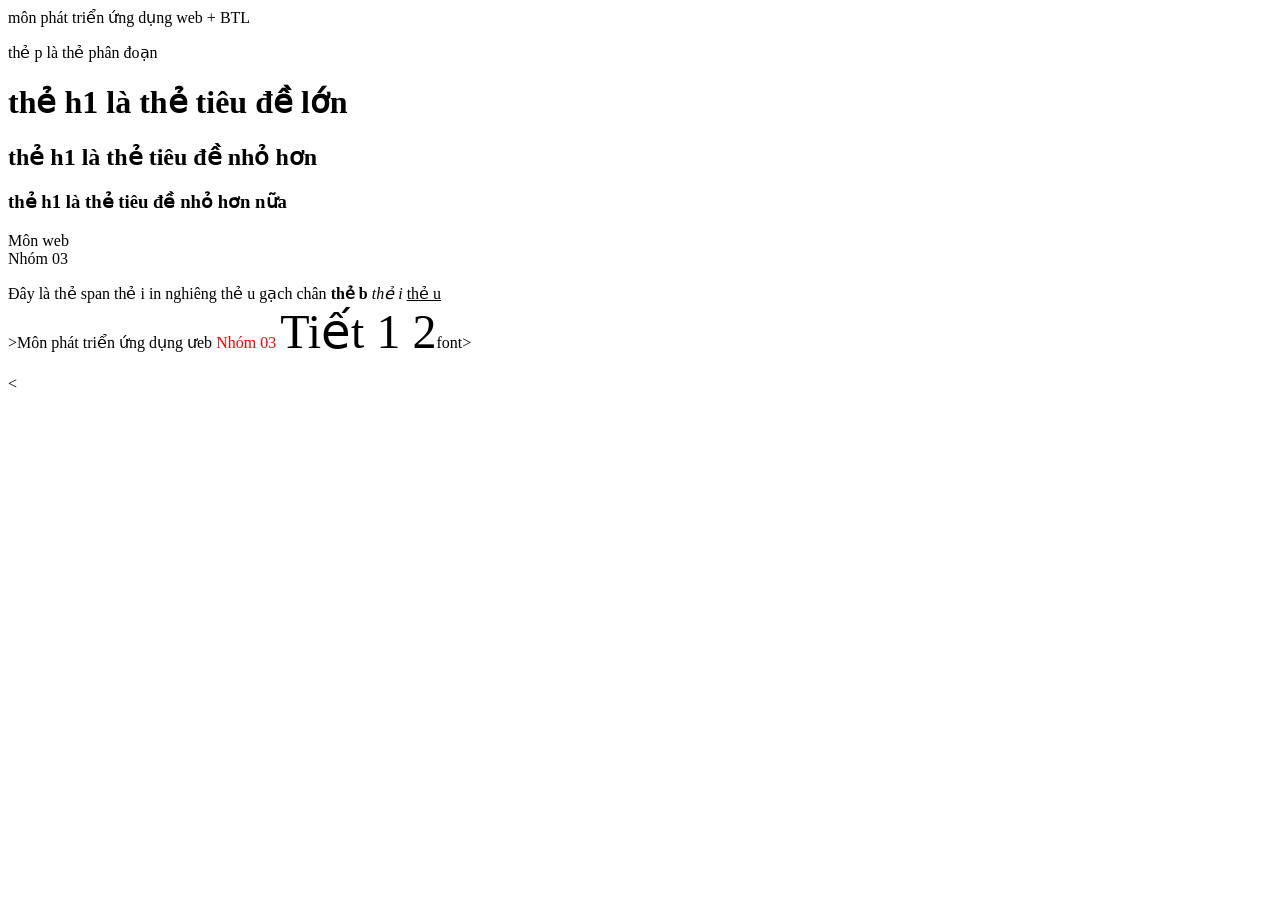
<file: bai1/index.html>
<!DOCTYPE html>
<html lang="en">
<head>
    <meta charset="UTF-8">
    <meta name="viewport" content="width=device-width, initial-scale=1.0">
    <title>bai 1 html</title>
</head>
<body>
    môn phát triển ứng dụng web + BTL
<!-- day la chu thich ctrl +k +c --> 
 <p>thẻ p là thẻ phân đoạn </p>
 <!-- thẻ ha là thẻ định dạng đề mục -->
  <H1>  thẻ h1 là thẻ tiêu đề lớn</H1>
   <H2>  thẻ h1 là thẻ tiêu đề nhỏ hơn</H2>
   <H3>  thẻ h1 là thẻ tiêu đề nhỏ hơn nữa</H3>
<!-- thẻ br là thẻ xuống dòng -->
 <p>
    Môn web <br/>
    Nhóm 03
    <!-- Thẻ div và span là thẻ phân vùng -->
     <div>
        


    
     </div>
    <span>Đây là thẻ span</span><span>
   <!-- thẻ b in đậm -->
    thẻ i in nghiêng 
    thẻ u gạch chân
    <b> thẻ b</b>
<i> thẻ i</i>
<u> thẻ u </u>
<div>
<font face="verdana">>Môn phát triển ứng dụng ưeb </font>
<font color="red">Nhóm 03</font>
<font size="8">Tiết  1 2</font>font>

 </p>
</body>
</html><
</file>
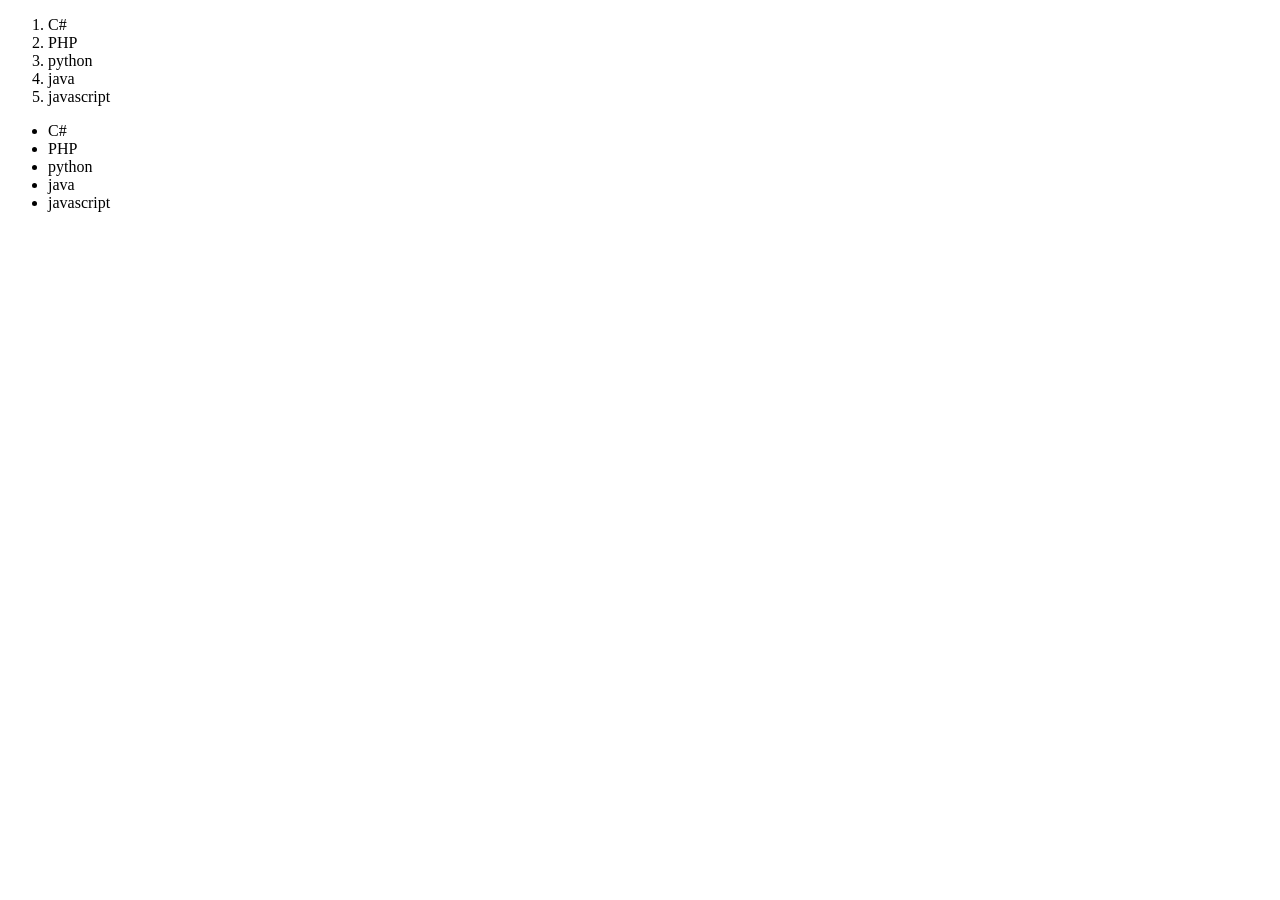
<file: bài 3/index.html>
<!DOCTYPE html>
<html lang="en">
<head>
    <meta charset="UTF-8">
    <meta name="viewport" content="width=device-width, initial-scale=1.0">
    <title>Document</title>
</head>
<body>
   <ol>
    <li>C#</li>
    <li>PHP</li>
    <li>python</li>
    <li>java</li>
    <li>javascript</li>
   </ol> 
   <ul>
    <li>C#</li>
    <li>PHP</li>
     <li>python</li>
    <li>java</li>
    <li>javascript</li>
   </ul>
   
</body>
</html>
</file>
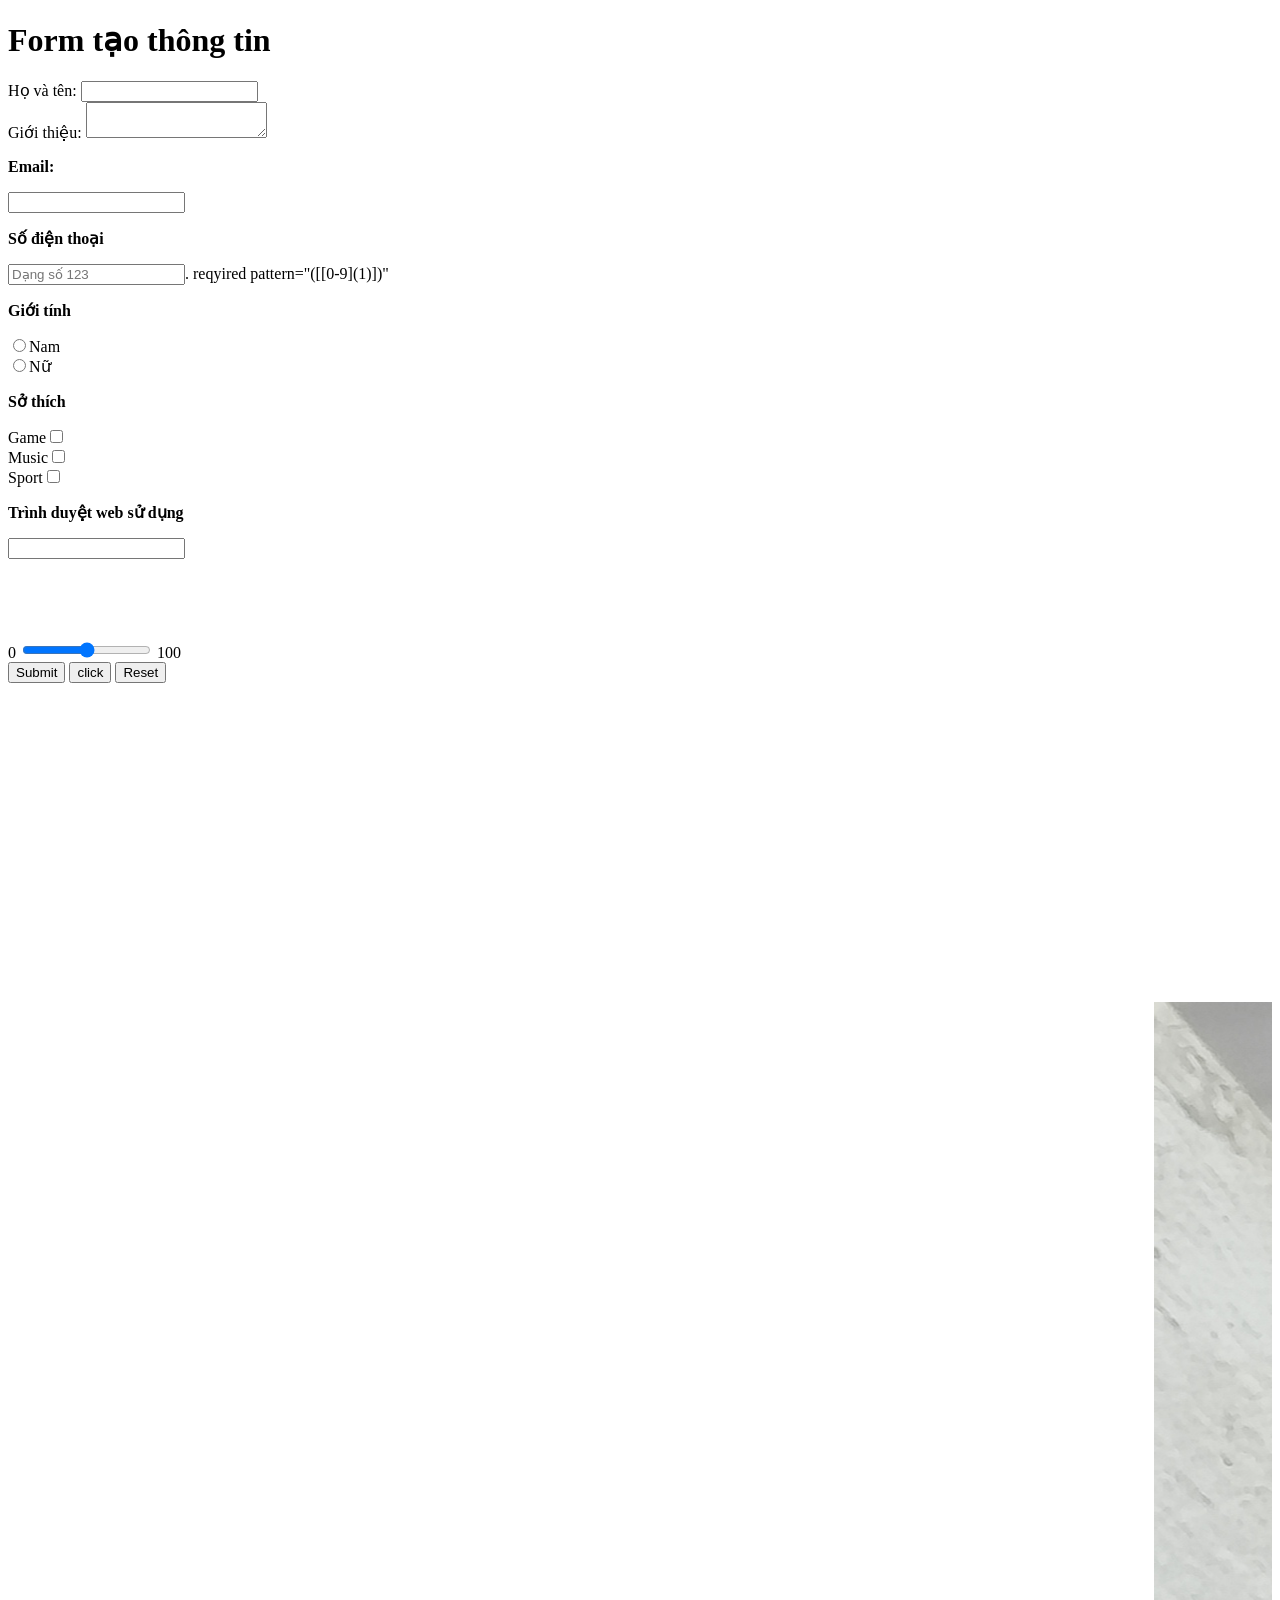
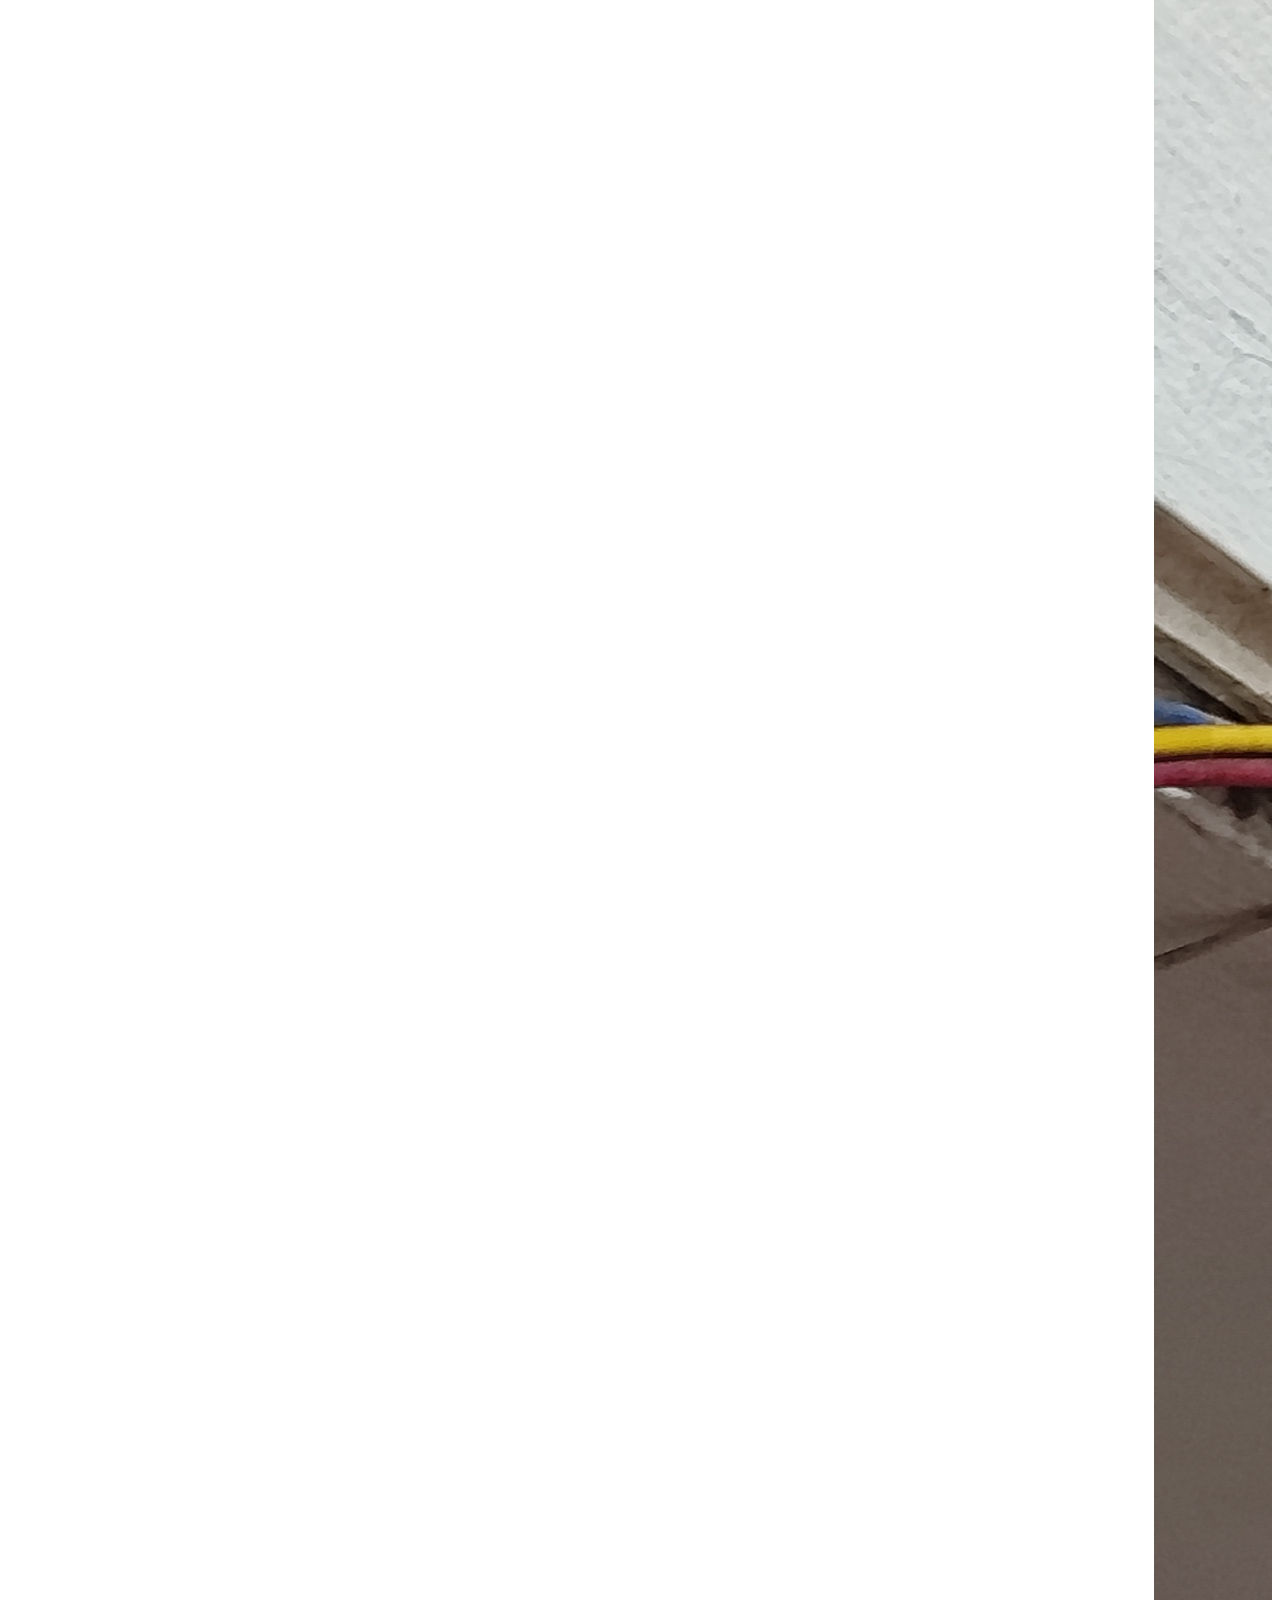
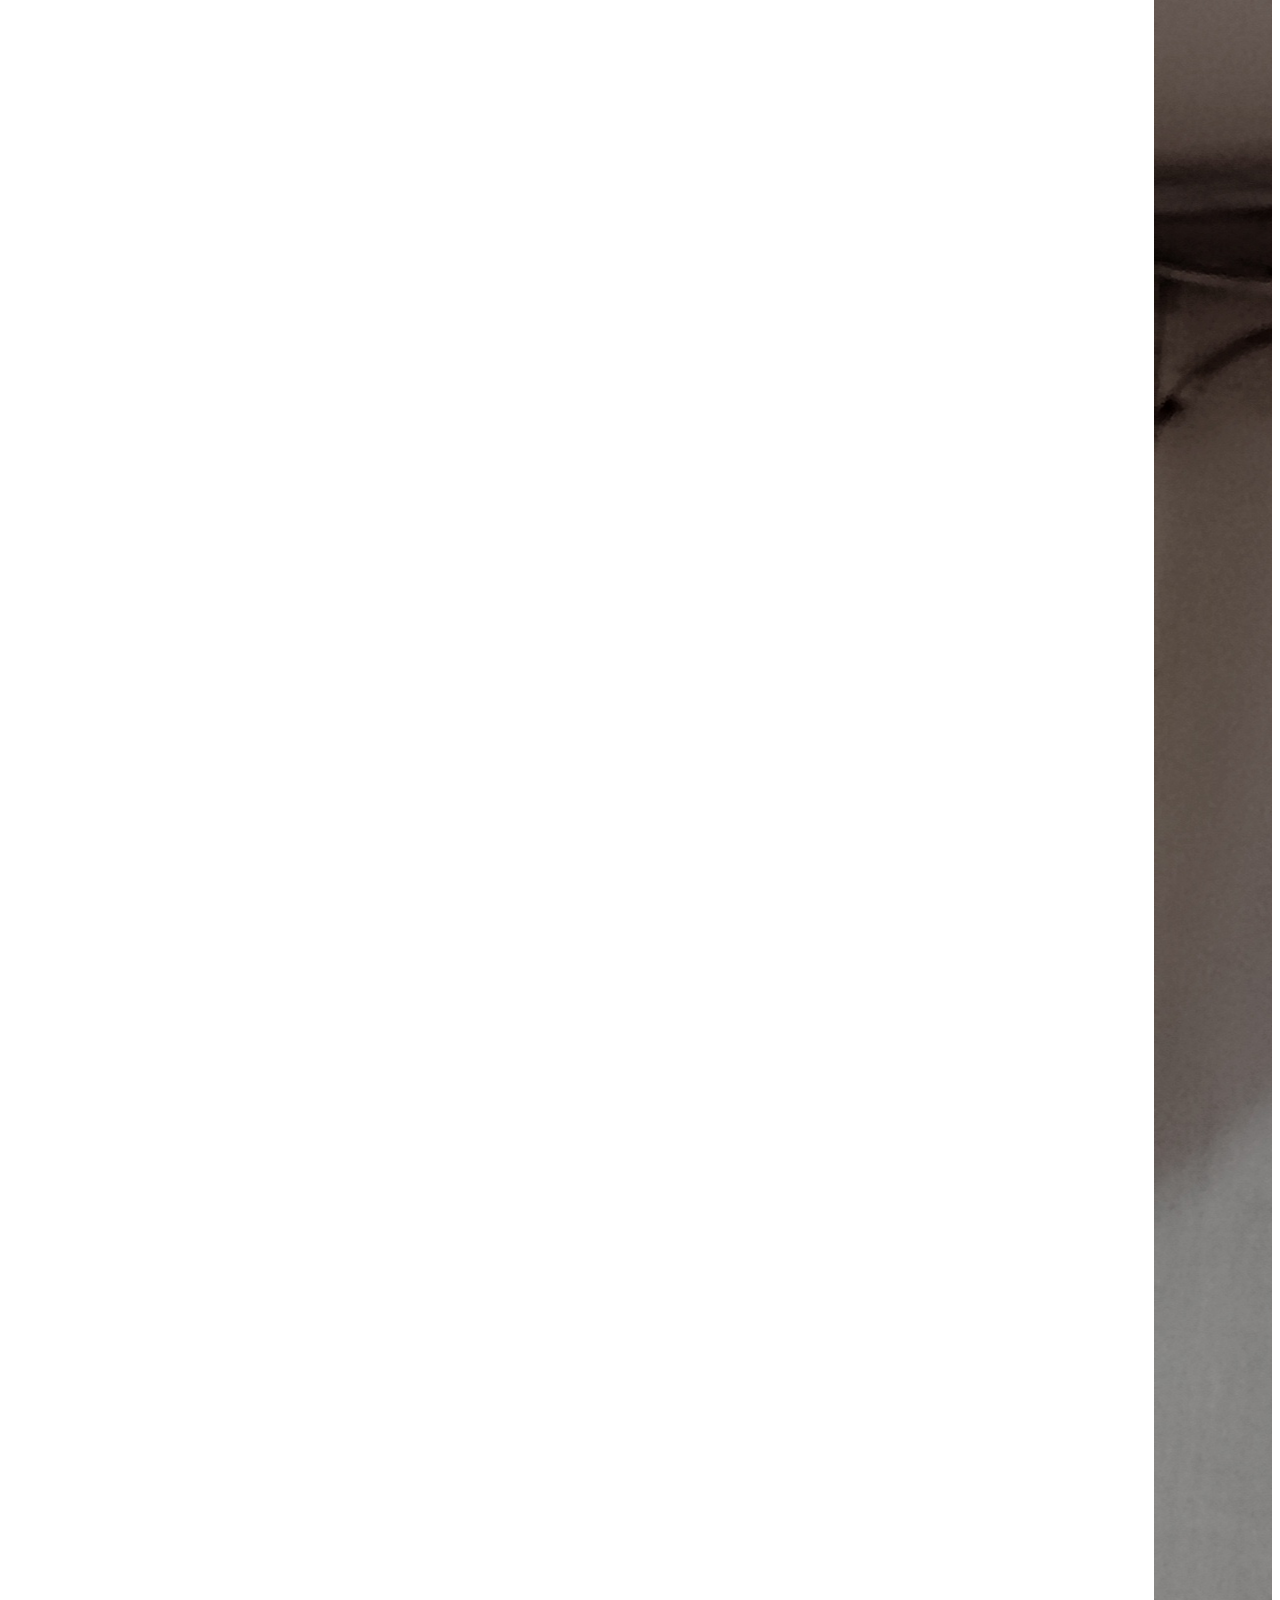
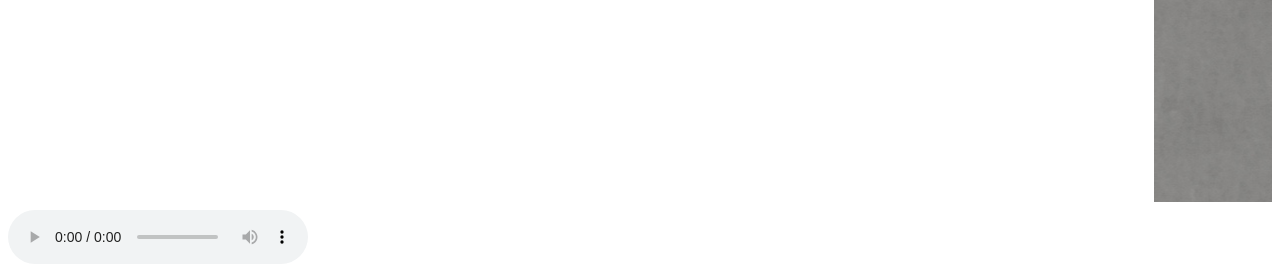
<file: bài 4/index.html>
<!DOCTYPE html>
<html lang="en">
<head>
    <meta charset="UTF-8">
    <meta name="viewport" content="width=device-width, initial-scale=1.0">
    <title>Bài 4</title>
</head>
<body>
    <h1>Form tạo thông tin</h1>
    <form>
        <!-- input nếu không truyền type thì --> 
         <!-- type sẽ mặc định là text-->
          Họ và tên: <input type="text" name="hovaten">
<br>
<div>
Giới thiệu: <textarea name = "gioi thieu"></textarea>
    </div>
    <div>
        <p><b>Email:</b></p>
        <input type ="email" name="email">

    </div>
    <div>
    <p><b>Số điện thoại</b></p>
    <input name ="soDienThoai"
     type ="tel" 
     placeholder="Dạng số 123">.
    reqyired
    pattern="([[0-9](1)])"
</div>
<div>
    <p><b>Giới tính</b></p>
     <input type ="radio" name="Gioitinh" value="nam">Nam<br>
     <input type ="radio" name="Gioitinh" value="nu">Nữ<br>
</div>
<div>
    <p><b>Sở thích</b></p>
     Game<input type ="checkbox" name="Sothich" value="Game"><br>
     Music<input type ="checkbox" name="Sothich" value="music"><br>
     Sport<input type ="checkbox" name="Sothich" value="sport"><br>
</div>
<div>
    <p><b>Trình duyệt web sử dụng</b></p>
    <Input lish="browser">
    <datalish id="browser">
        <option value="">
        <option value="">
        <option value="">
        <option value="">
    </datalish>
</div>
<div>
        0 <input type ="range" id="a" value ="50"> 100 
    </div>
    <div>

    </div>
<div>
    <input type="submit">
    <button>click</button>
    <input type="reset">
</div>
<iframe width="560" height="315" src="https://www.youtube.com/embed/SOWG9PjzT08?si=95WaO1N2LrFXYCiY" title="YouTube video player" frameborder="0" allow="accelerometer; autoplay; clipboard-write; encrypted-media; gyroscope; picture-in-picture; web-share" referrerpolicy="strict-origin-when-cross-origin" allowfullscreen></iframe>
<MARQUEE>
    <img src="/ảnh/choco.jpg">
</MARQUEE>
<audio controls>
    <source src
</audio>
    </form>
</body>
</html>
</file>
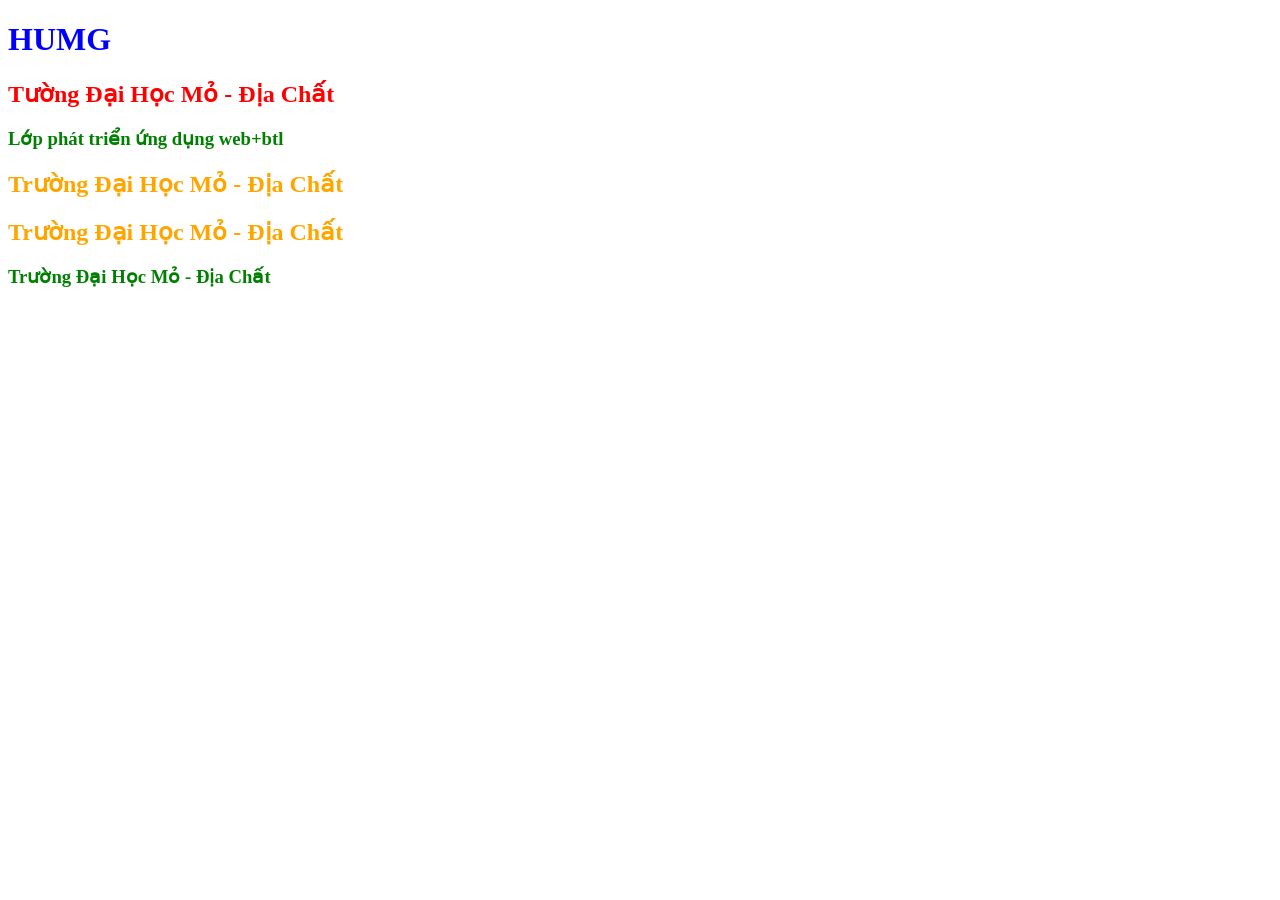
<file: Bài 5/index.html>
<!DOCTYPE html>
<html lang="en">
<head>
    <meta charset="UTF-8">
    <meta name="viewport" content="width=device-width, initial-scale=1.0">
    <title>Bài 5</title>
    <link rel ="stylesheet" href="style.css" type ="text/css">
    
    <style>
    h2 {
        /* r dùng để qui định màu chữ */
        color:red
    }
    #tieude {
        color:orange
    }
     </style>

</head>
<body>
    <!-- Kiểu 1 viết trực tiếp trong thẻ -->
     <!-- Loại 1: Inline style -->
    <h1 style="color: blue;">HUMG</h1>
    <!-- Kiểu 2 viết ngoài thẻ -->
     <h2> Tường Đại Học Mỏ - Địa Chất</h2>
     <h3>Lớp phát triển ứng dụng web+btl</h3>
     <!-- II,selector -->
      <!-- Cách 1: Dùng tên thẻ -->
       <!-- Cách 2: Dùng id -->
        <h2 id="tieude">Trường Đại Học Mỏ - Địa Chất</h2>
        <!-- Cách 3 dùng class (viết dấu . trước tên class)-->
         <h2 id="tieude" class="tieude">Trường Đại Học Mỏ - Địa Chất</h2>
         <h3 class="tieude2">Trường Đại Học Mỏ - Địa Chất</h2>

</body>
</html>
</file>
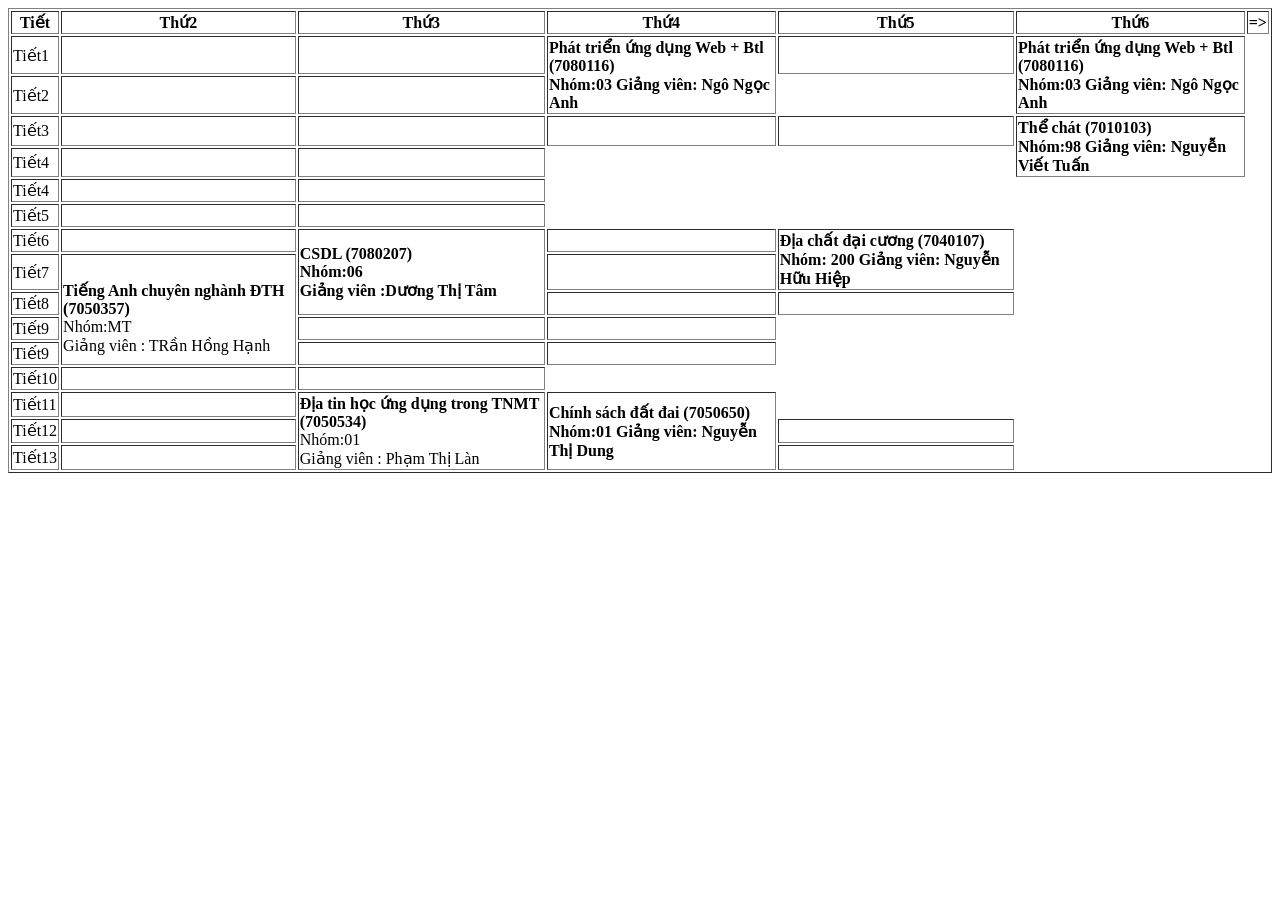
<file: bài 3/TkB.html>
<!DOCTYPE html>
<html lang="en">
<head>
    <meta charset="UTF-8">
    <meta name="viewport" content="width=device-width, initial-scale=1.0">
    <title>Document</title>
</head>
<body>
    <table border="1">
        <tr>
            <th>Tiết</th>
            <th>Thứ2</th>
            <th>Thứ3</th>
            <th>Thứ4</th>
            <th>Thứ5</th>
            <th>Thứ6</th>
            <th>=></th>
            </tr>
            <td>Tiết1</td>
            <td></td>
            <td></td>
<td rowspan="2"><b>Phát triển ứng dụng Web + Btl (7080116) <br/><b>
    Nhóm:03
    Giảng viên: Ngô Ngọc Anh
    </td>
    <td></td>

<td rowspan="2"><b>Phát triển ứng dụng Web + Btl (7080116) <br/><b>
    Nhóm:03
    Giảng viên: Ngô Ngọc Anh
    </td>
        </tr>
        <tr>
            <td>Tiết2</td>
            <td></td>
            <td></td>
    
        </tr>

        <tr>
            <td>Tiết3</td>
            <td></td>
            <td></td>
            <td></td>
            <td></td>
        <td rowspan="2"><b>Thể chát  (7010103) <br/><b>
    Nhóm:98
    Giảng viên: Nguyễn Viết Tuấn
    </td>
        </tr>
         <tr>
            <td>Tiết4</td>
            <td></td>
            <td></td>
        

        </tr>
         <tr>
            <td>Tiết4</td>
            <td></td>
            <td></td>
        

        </tr>
         <tr>
            <td>Tiết5</td>
            <td></td>
            <td></td>
        

        </tr>
         <tr>
            <td>Tiết6</td>
            <td></td>
            <td rowspan="3">
                <b>CSDL (7080207) <br/><b>
            Nhóm:06
            <br/>
            Giảng viên :Dương Thị Tâm
               
            </td>
            <td></td>
<td rowspan="2"><b>Địa chất đại cương (7040107) <br/><b>
    Nhóm: 200
    Giảng viên: Nguyễn Hữu Hiệp
    </td>
        

        </tr>
        <tr>

                
                <td>Tiết7</td>
                <td rowspan="4">
                <ul></ul>
                <b>Tiếng Anh chuyên nghành ĐTH (7050357) <br/></b>

                </ul>
                Nhóm:MT
                <br/>
                Giảng viên : TRần Hồng Hạnh
</td>
<td></td>
              

                
        
        </tr>
         <tr>
            <td>Tiết8</td>
            <td></td>
            <td></td>
        

        </tr>
        <tr>
            <td>Tiết9</td>
            <td></td>
            <td></td>
        

        </tr>
        <tr>
            <td>Tiết9</td>
            <td></td>
            <td></td>
        

        </tr>
        <tr>
            <td>Tiết10</td>
            <td></td>
            <td></td>
        

        </tr>
        <tr>
            <td>Tiết11</td>
            <td></td>
            <td rowspan="3">
                <b>Địa tin học ứng dụng trong TNMT (7050534) <br/></b>
                Nhóm:01
                <br/>
                Giảng viên : Phạm Thị Làn
            </td>
        <td rowspan="3"><b>Chính sách đất đai  (7050650) <br/><b>
    Nhóm:01
    Giảng viên: Nguyễn Thị Dung
    </td>

        </tr>
        <tr>
            <td>Tiết12</td>
            <td></td>
            <td></td>
        

        </tr>
        <tr>
            <td>Tiết13</td>
            <td></td>
            <td></td>
        

        </tr>



    </table>
</body>
</html>
</file>
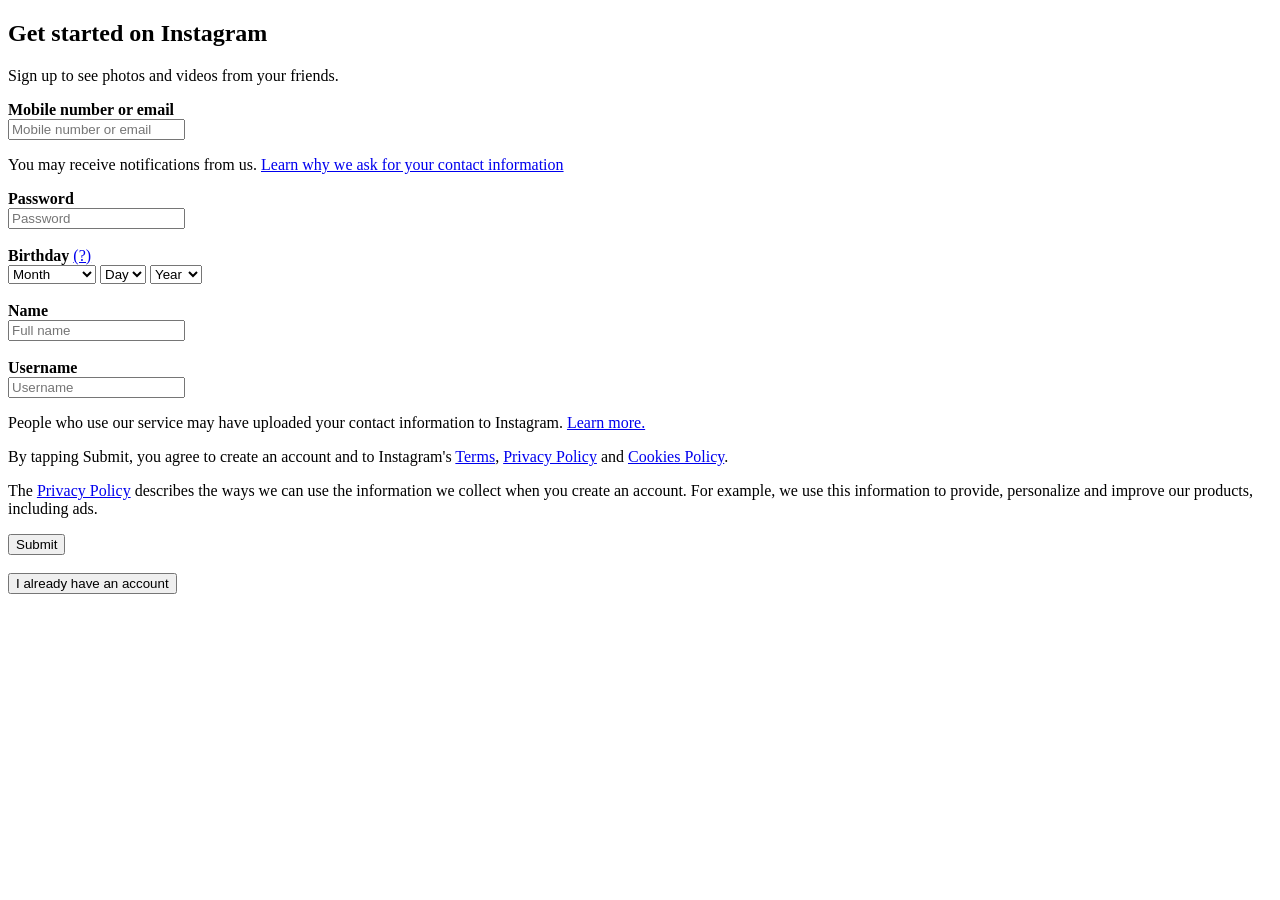
<file: Bài 5/Dangkyinstagram.html>
<!DOCTYPE html>
<html lang="en">
<head>
    <meta charset="UTF-8">
    <meta name="viewport" content="width=device-width, initial-scale=1.0">
    <title>Get started on Instagram</title>
</head>
<body>
    <form action="" method="post">
       
        <h2>Get started on Instagram</h2>
        <p>Sign up to see photos and videos from your friends.</p>

       
        <div>
            <label for="contact"><b>Mobile number or email</b></label><br>
            <input type="text" id="contact" name="contact" placeholder="Mobile number or email" required>
        </div>
        <p>You may receive notifications from us. <a href="#">Learn why we ask for your contact information</a></p>

        
        <div>
            <label for="password"><b>Password</b></label><br>
            <input type="password" id="password" name="password" placeholder="Password" required>
        </div>
        <br>

        
        <div>
            <label><b>Birthday </b></label>
            <a href="#" title="Birthday help">(?)</a><br>
            
            <select name="birth_month" required>
                <option value="" disabled selected>Month</option>
                <option value="1">January</option>
                <option value="2">February</option>
                <option value="3">March</option>
                <option value="4">April</option>
                <option value="5">May</option>
                <option value="6">June</option>
                <option value="7">July</option>
                <option value="8">August</option>
                <option value="9">September</option>
                <option value="10">October</option>
                <option value="11">November</option>
                <option value="12">December</option>
            </select>

            <select name="birth_day" required>
                <option value="" disabled selected>Day</option>
                <!-- Thêm các ngày từ 1 đến 31 -->
                <option value="1">1</option>
                <option value="2">2</option>
                <option value="3">3</option>
                <option value="28">28</option>
                <option value="29">29</option>
                <option value="30">30</option>
                <option value="31">31</option>
            </select>

            <select name="birth_year" required>
                <option value="" disabled selected>Year</option>
               
                <option value="2026">2026</option>
                <option value="2025">2025</option>
                <option value="2024">2024</option>
                <option value="2000">2000</option>
                <option value="1995">1995</option>
            </select>
        </div>
        <br>

        
        <div><label for="fullname"><b>Name</b></label><br>
            <input type="text" id="fullname" name="fullname" placeholder="Full name" required>
        </div>
        <br>

        <!-- Ô nhập Username -->
        <div>
            <label for="username"><b>Username</b></label><br>
            <input type="text" id="username" name="username" placeholder="Username" required>
        </div>

        <!-- Điều khoản và chính sách -->
        <p>People who use our service may have uploaded your contact information to Instagram. <a href="#">Learn more.</a></p>
        
        <p>
            By tapping Submit, you agree to create an account and to Instagram's 
            <a href="#">Terms</a>, <a href="#">Privacy Policy</a> and <a href="#">Cookies Policy</a>.
        </p>

        <p>
            The <a href="#">Privacy Policy</a> describes the ways we can use the information we collect when you create an account. For example, we use this information to provide, personalize and improve our products, including ads.
        </p>

        <!-- Nút hành động -->
        <div>
            <input type="submit" value="Submit">
        </div>
        <br>
        <div>
            <button type="button">I already have an account</button>
        </div>
    </form>
</body>
</html>
</file>
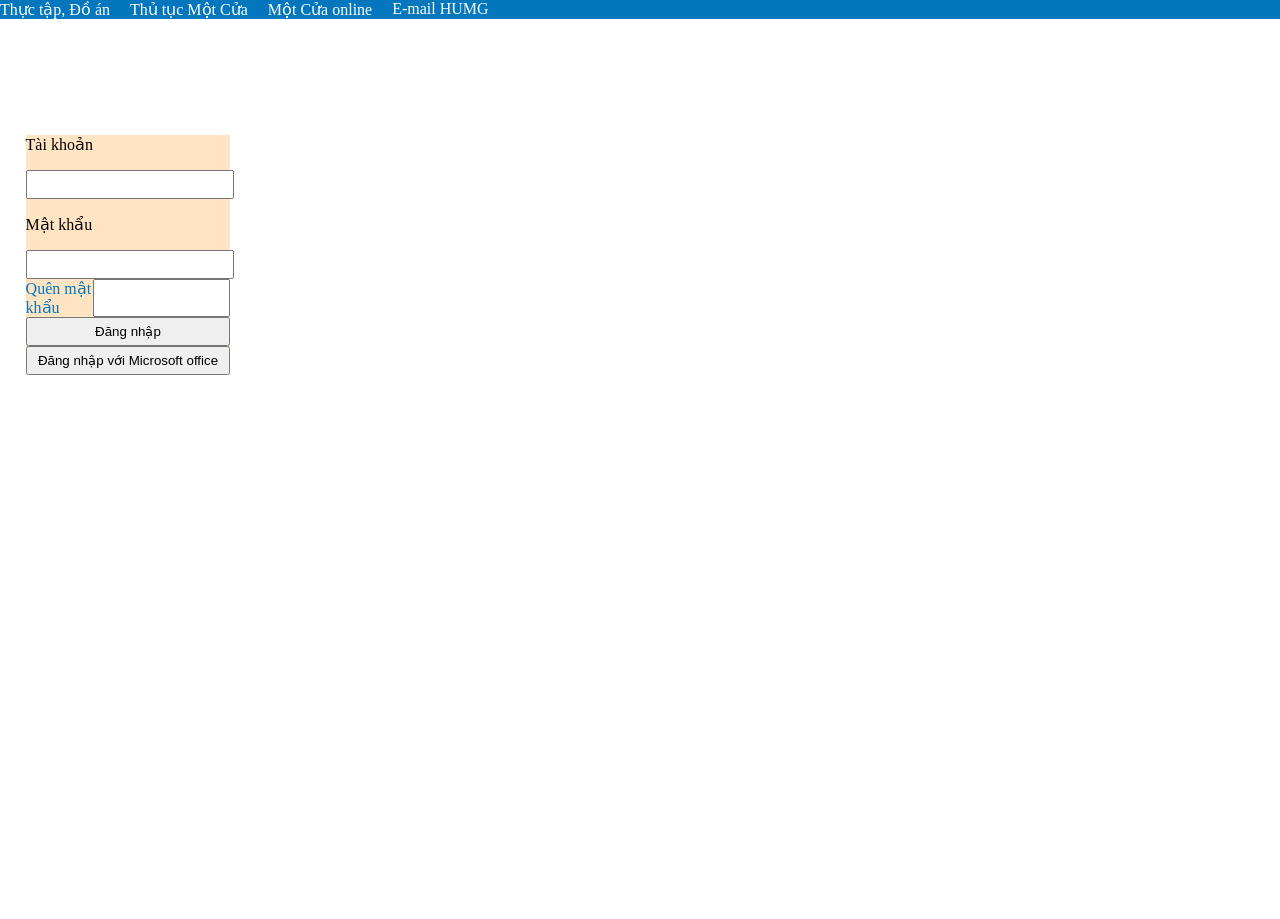
<file: Bài6/daotaoindex.html>
<!DOCTYPE html>
<html lang="en">
<head>
    <meta charset="UTF-8">
     <meta name="viewport" content="width=device-width, initial-scale=1.0">
    <title>Đào tạo HUMG</title>



    <style>
        body {
            margin: 0;
             }
        .muc{
            margin: 0;
        }     

        .danh-sach-muc {
            padding: 0;
            margin: 0;
        }

        .lienket {
            color:#ffffff;
            /* bỏ gạch chân */
            text-decoration: none;
        }

        .danh-muc {
            background-color: #0277bd;
            gap: 20px;
            display: flex;
            /* gap khoảng cách các đối tượng ở trong */
            padding: 0;
            margin: 0;
            /* bỏ dấu chấm ở danh sách khi dùng ul,li */
            list-style: none;
        }

        .trai {
            width: 20%;
            height: 100vh;
        }
        .khoi-dang-nhap {
            width: 100%;
            height: 100px;
        }
        form {
            background-color:bisque;
            margin: 10px auto;
            width: 80%;
        }
        .khoi {
            width: 100%;
        }
        input{
            width: 100%;
            padding: 5px 0;
        }
        .quen-mat-khau{
            display: flex;
            justify-content: flex-end;
        }
        .quen-mat-khau-lien-ket{
            color:#0277bd;
            text-decoration: none;
        }
        button{
            width: 100%;
            padding: 5px 0;
        }

        .phai {
            width: 80%;
            background-color:#0288d1;
            height: 100vh;
        }
        .main {
            display: flex;
        }
    </style>
</head>
<body>
    <!-- Danh mục-->
    <nav class="danh-sach-muc">
        <ul class="danh-muc">
            <li class="muc"><a href="#" class="lienket">Thực tập, Đồ án</a></li>
            <li class="muc"><a href="#" class="lienket">Thủ tục Một Cửa</a></li>
            <li class="muc"><a href="#" class="lienket">Một Cửa online</a></li>
            <li class="muc"><a href="#" class="lienket">E-mail HUMG</a></li>
        </ul>
    </nav>
    <main class="main">
        <div class="trai">
            <div class="khoi-dang-nhap"></div>
            <form action="">
                <div class="khoi">
                    <p>Tài khoản</p>
                    <input tpye="text" name="" id="">
                </div>
                <div class="khoi-thong-tin">
                    <p>Mật khẩu</p>
                    <input tpye="password" name="" id="">
                </div>
                <div class="quen-mat-khau">
                    <a class="quen-mat-khau-lien-ket" href="">Quên mật khẩu</a>
                    <input tpye="text" name="" id="">
                </div>
                <div class="khoi-thong-tin">
                    <button>Đăng nhập</button>
                    <button>Đăng nhập với Microsoft office</button>
                </div>

            </form>
         
        </div>
</file>
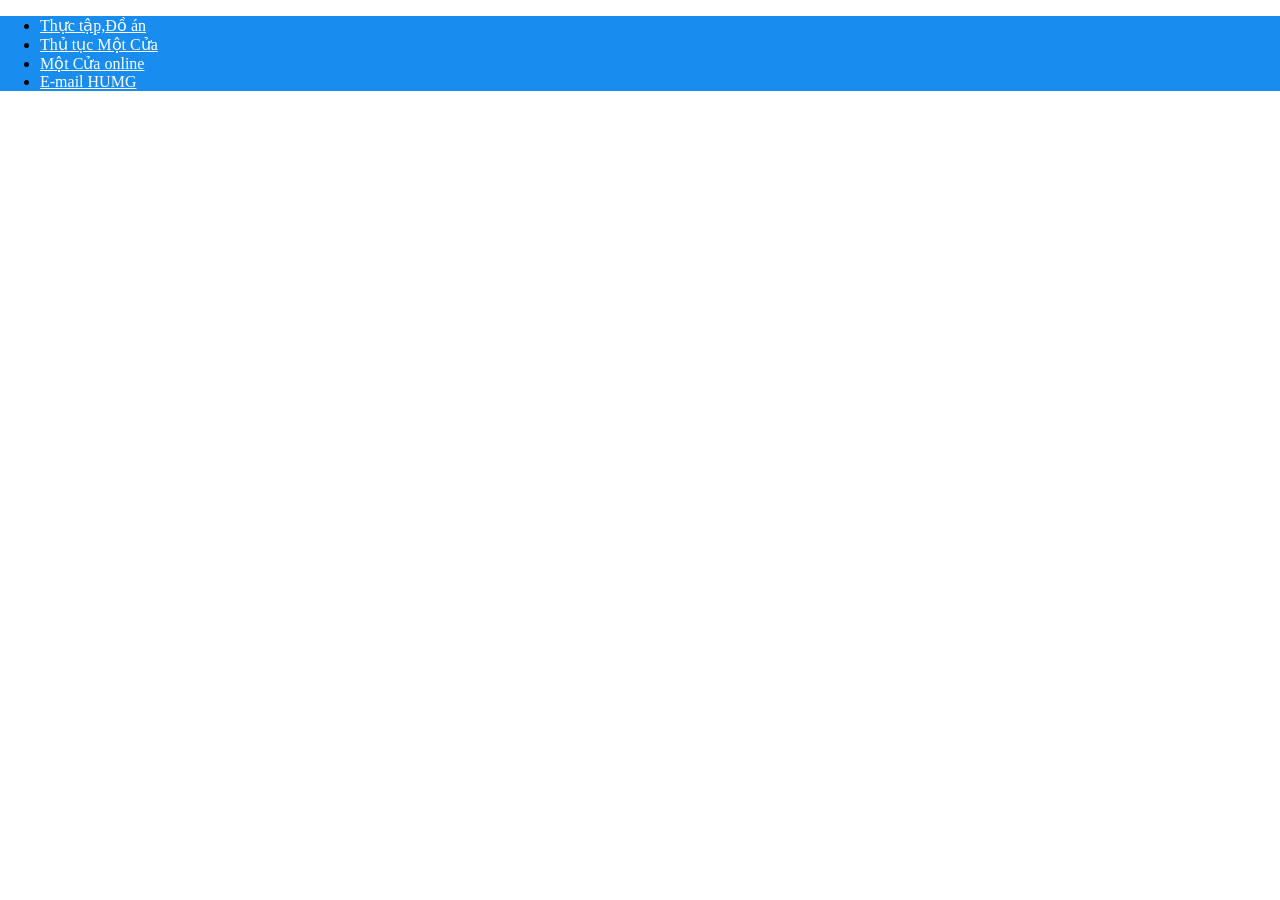
<file: Bài6/index1.html>
<!DOCTYPE html>
<html lang="en">
<head>
    <meta charset="UTF-8">
    <meta name="viewport" content="width=device-width, initial-scale=1.0">
    <title>Đào tạo HUMG</title>
    <style>
        .lienket{

        }
        main { 
            display:flex;
        }
              

    
    
        body{
            margin:0px
      }
        .danh-sach-mục
            padding: 0;
            margin: 0;
            list-style: none;
            display : flex;
            /*gap */
       
            .trai {
            width:20%;
              background-color:red;
              height: 100vh;
              border-right: 1px solid #ccc;
        }
        .phai {
            width:80%;
              background-color:blue;
              height: 100vh;
        }
        .khoi-dang-nhap{
         width:100%;
              height: 100vh;
        }
        form{
             background-color:blue;
             width:80%;
            margin:10px auto;

        }
        input{
            width:100%
            padding: 5px;
        }
        .quen-mat-khau{
         display:flex;
         justify-content: flex-end;

        }
        .quen-mat-khau-lien-let{
            color:#198cf0
            text-decoration: none;
        }
        .phai{
            width:80%;     
        }
        button{
            width:100%;
        }


        
        .danh-muc{
             background-color: #198cf0
        }
        .lien-ket{
            color:white
        }
        <div class="danh-sach-bai">
        <div class="chi-tiet-bai">
            <p class ="ngay-dang">
                05/05/2026
</p>
<p class="tieu-de"> 
    </div>
    <di class="chi-tiet-bai">
        <img scr 
        <p class ="ngay-dang">
                05/05/2026
        </p>
        <p class="tieu-de">
        
  
    
    
    
    
    
    
      </style>

</head>
<body>
    <!--Danh mục -->
    <nav class="danh-muc">
        <ul class="danh-muc">
             <li class="muc"><a href="#" class="lien-ket">Thực tập,Đồ án</a></li>
    <li class="muc"><a href="#" class="lien-ket">Thủ tục Một Cửa</a></li>
    <li class="muc"><a href="#" class="lien-ket">Một Cửa online</a></li>
    <li class="muc"><a href="#" class="lien-ket">E-mail HUMG</a></li>
        </ul>
   
    </ul>
</nav>
<main>

</main>
        

</body>
 
   
</nav>
</html>
</file>
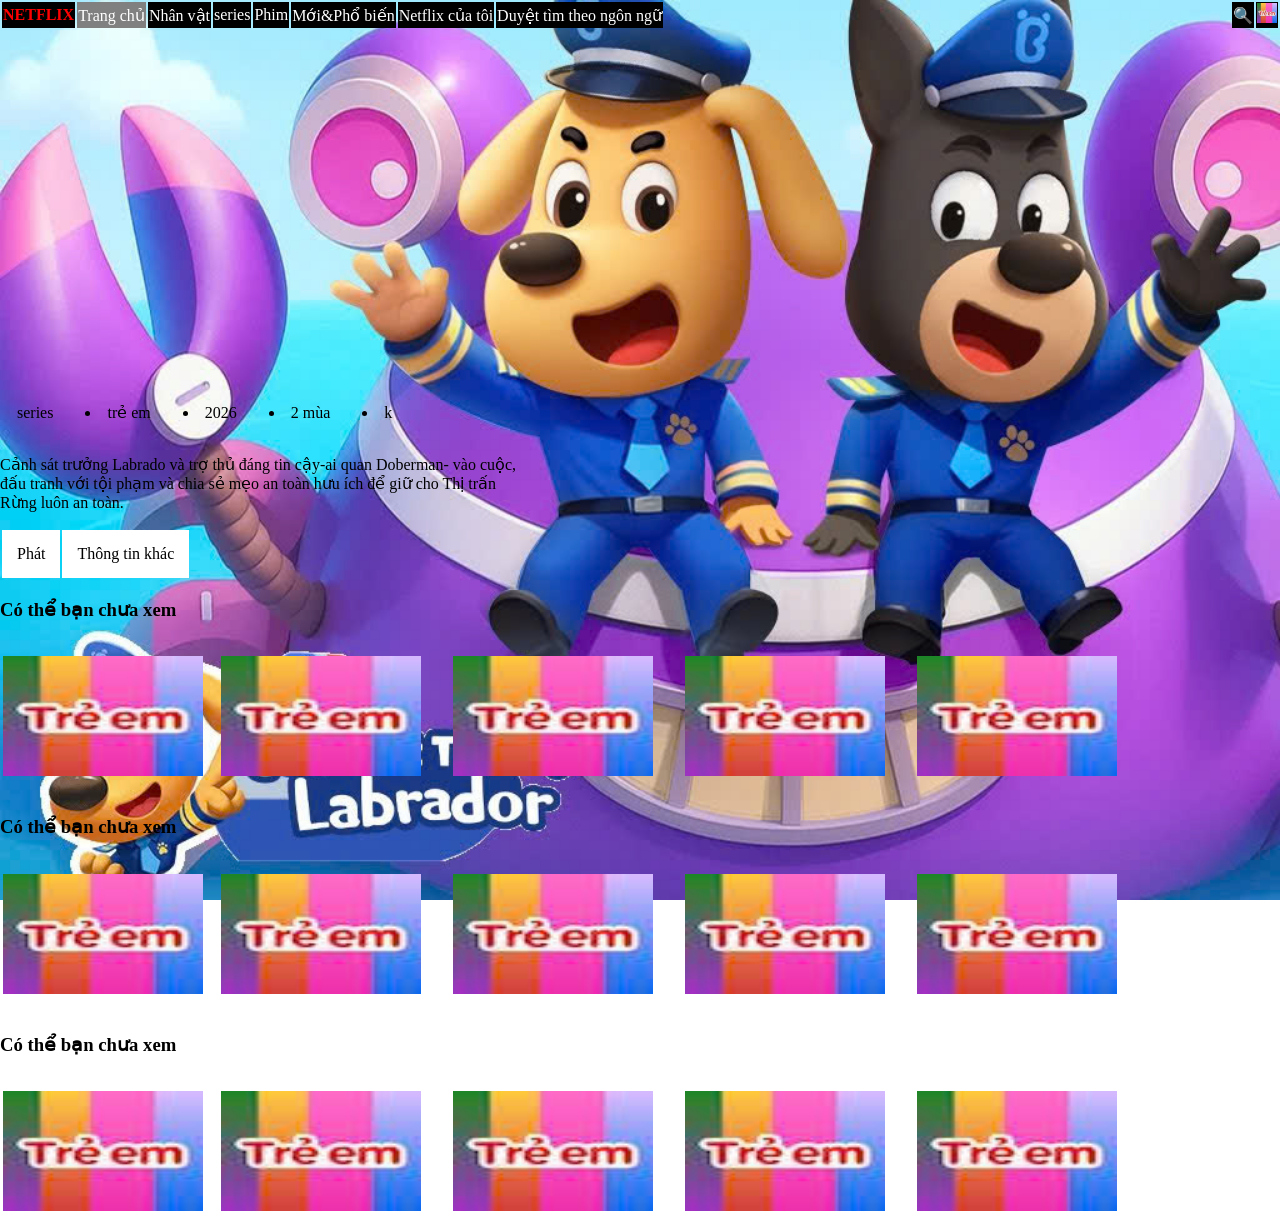
<file: Bài7/bài7.html>
<!DOCTYPE html>
<html lang="en">
<head>
    <meta charset="UTF-8">
    <meta name="viewport" content="width=device-width, initial-scale=1.0">
    <title>Netflix</title>
    <style >
    .muc { color: red; }
    .mau-trang { color:white ;background-color :grey} 
    .khong-trang {color:white;}
    .khung-bang {
        display:flex;
        justify-content:space-between;
    }
    .anh-nen { background-image :url("2.jpg");
              background-size:cover;
              background-repeat:no-repeat;

    }
    html, body { margin:0; padding:0; height:100%

    }


    
</style>
</head>

<body class="anh-nen">
    
    <div class="khung-bang">
    <table><tr style ="background-color : black">
            <td class="muc"><b>NETFLIX</b></td>
            <td class="mau-trang">   Trang chủ</td>
            <td class="khong-trang">   Nhân vật</td>
            <td class="khong-trang">   series</td>
            <td class="khong-trang">   Phim</td>
            <td class="khong-trang">   Mới&Phổ biến</td>
            <td class="khong-trang">   Netflix của tôi</td>
            <td class="khong-trang">   Duyệt tìm theo ngôn ngữ</td>
        </tr>
    </table>
    <table><tr style ="background-color : black">
           <td>🔍</td>
           <td> <img src="1.jpg" style="width: 20px; height:20px;"> </td>
        </tr>

    </table>
   

</div>

<p>
    <br>
    <br>
    <br>
    <br>
    <br>
    <br>
    <br>
    <br>
    <br>
    <br>
     <br>
    <br>
    <br>
     <br>
    <br>
    <br>
     <br>
    <br>
    
</p>
 <table> 
        <tr >
            <td style="padding:15px"> series</td>
            <td style="padding:15px"><li>trẻ em</li></td>
            <td style="padding:15px"> <li> 2026 </li></td>
            <td style="padding:15px"><li> 2 mùa</li> </td>
            <td style="padding:15px"> <li>k</li></td>  
        </tr>
    </table>
    <p> Cảnh sát trưởng Labrado và trợ thủ  đáng tin cậy-ai quan Doberman- vào cuộc, <br> đấu tranh với tội phạm và chia sẻ mẹo an toàn hưu ích để 
    giữ cho Thị trấn <br> Rừng luôn an toàn.  
  </p>

  <table>
    <table>
        <tr style ="background-color : white" >
            <td style="padding:15px">Phát</td>
            <td style="padding:15px">Thông tin khác</td>
        </tr>


  </table>
    <H3>Có thể bạn chưa xem</H3>
    <table>
        <tr>
            <td style="border:2px"><img src="1.jpg" style="width: 200px; height:120px;"></td>
            <td style="padding:15px"><img src="1.jpg" style="width: 200px; height:120px;"></td>
             <td style="padding:15px"><img src="1.jpg" style="width: 200px; height:120px;"></td>
              <td style="padding:15px"><img src="1.jpg" style="width: 200px; height:120px;"></td>
               <td style="padding:15px"><img src="1.jpg" style="width: 200px; height:120px;"></td>
               
        </tr>
    </table>
    <H3>Có thể bạn chưa xem</H3>
    <table>
        <tr>
            <td style="border:2px"><img src="1.jpg" style="width: 200px; height:120px;"></td>
            <td style="padding:15px"><img src="1.jpg" style="width: 200px; height:120px;"></td>
             <td style="padding:15px"><img src="1.jpg" style="width: 200px; height:120px;"></td>
              <td style="padding:15px"><img src="1.jpg" style="width: 200px; height:120px;"></td>
               <td style="padding:15px"><img src="1.jpg" style="width: 200px; height:120px;"></td>
               
        </tr>
    </table>
    <H3>Có thể bạn chưa xem</H3>
    <table>
        <tr>
            <td style="border:2px"><img src="1.jpg" style="width: 200px; height:120px;"></td>
            <td style="padding:15px"><img src="1.jpg" style="width: 200px; height:120px;"></td>
             <td style="padding:15px"><img src="1.jpg" style="width: 200px; height:120px;"></td>
              <td style="padding:15px"><img src="1.jpg" style="width: 200px; height:120px;"></td>
               <td style="padding:15px"><img src="1.jpg" style="width: 200px; height:120px;"></td>
               
        </tr>
    </table>
</body>
</html>
</file>
<file: Bài 5/style.css>
h3 {
    color: green;
}
.tieude
/*background color để qui định màu nền
background color:black;
}
</file>
